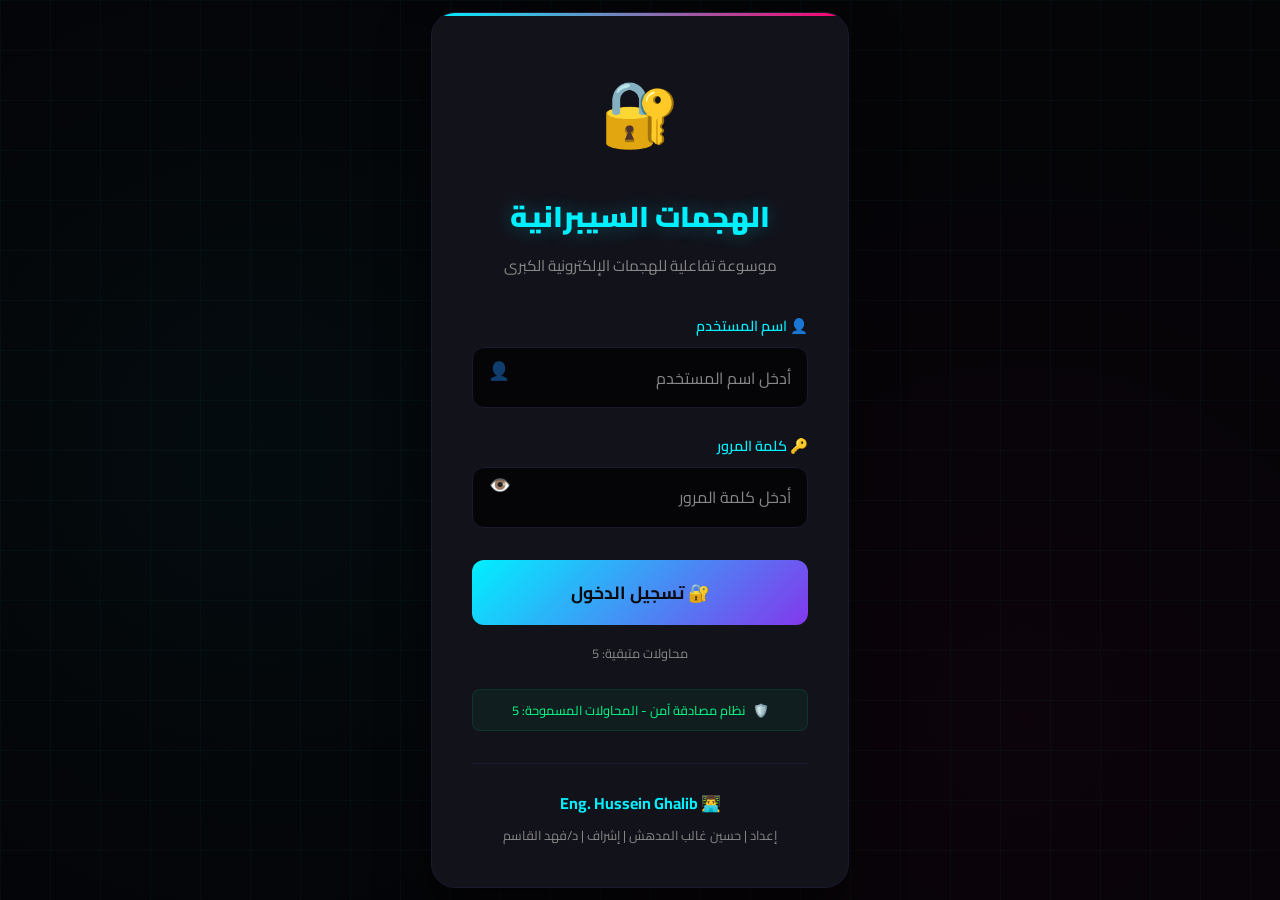
<file: index.html>
<!DOCTYPE html>
<html lang="ar" dir="rtl">
<head>
    <meta charset="UTF-8">
    <meta name="viewport" content="width=device-width, initial-scale=1.0">
    <title>الهجمات السيبرانية - Eng. Hussein Ghalib</title>
    <link href="https://fonts.googleapis.com/css2?family=Cairo:wght@300;400;600;700;900&family=JetBrains+Mono:wght@400;700&display=swap" rel="stylesheet">
    <link rel="stylesheet" href="css/styles.css">
</head>
<body>
    <canvas id="matrixCanvas"></canvas>

    <div id="terminalOverlay">
        <div class="terminal-header">
            <div>
                <div class="terminal-title" id="terminalTitle">🖥️ محاكاة الهجوم السيبراني</div>
                <div class="sim-progress-container">
                    <div class="sim-progress-fill" id="simProgress"></div>
                </div>
            </div>
            <button class="terminal-close" onclick="closeSimulation()">إيقاف المحاكاة ✕</button>
        </div>
        <div class="terminal-body" id="terminalBody"></div>
    </div>

    <button class="presentation-exit" onclick="togglePresentation()">✕ خروج من العرض</button>

    <div class="particles" id="particles"></div>
    <div class="bg-animation"></div>
    <div class="grid-overlay"></div>

    <header>
        <h1 class="glitch-text" data-text="الهجمات السيبرانية">الهجمات السيبرانية</h1>
        <p class="subtitle" id="typewriterSubtitle"><span class="cursor"></span></p>

        <div class="author-badge">
            Eng : Hussein Ghalib
        </div>

        <div id="userBadge" class="user-badge"></div>

        <div class="stats-bar">
            <div class="stat-item">
                <span class="stat-number" id="totalAttacks">0</span>
                <div class="stat-label">هجوم مسجل</div>
            </div>
            <div class="stat-item">
                <span class="stat-number" id="totalYears">0</span>
                <div class="stat-label">سنة تغطية</div>
            </div>
            <div class="stat-item">
                <span class="stat-number" id="totalTypes">0</span>
                <div class="stat-label">نوع هجوم</div>
            </div>
        </div>
    </header>

    <div class="charts-section" id="chartsSection">
        <div class="chart-card">
            <div class="chart-title">📊 توزيع الهجمات حسب السنة</div>
            <div id="yearChart" class="css-chart"></div>
        </div>
        <div class="chart-card">
            <div class="chart-title">🎯 توزيع أنواع الهجمات</div>
            <div id="typeChart" class="pie-chart"></div>
        </div>
        <div class="chart-card">
            <div class="chart-title">⚠️ مستويات الخطورة</div>
            <div id="severityChart" class="pie-chart"></div>
        </div>
    </div>

    <div class="search-box">
        <input type="text" class="search-input" id="searchInput" placeholder="🔍 ابحث عن هجوم بالاسم، الوصف، الجهة المتأثرة..." oninput="handleSearch()">
    </div>

    <div class="control-panel" id="controlPanel">
        <!-- Buttons will be injected by JS based on user role -->
    </div>

    <div class="filters" id="filters">
        <button class="filter-btn active" data-filter="all" onclick="filterAttacks('all')">الكل</button>
    </div>

    <div class="timeline-container" id="timeline">
        <div class="timeline-line"></div>
        <div id="timelineContent">
            <div class="empty-state">
                <div class="empty-state-icon">📭</div>
                <h3>لا توجد هجمات مسجلة</h3>
                <p>اضغط على "إضافة هجوم جديد" لبدء إضافة بحوثك</p>
            </div>
        </div>
    </div>

    <div class="modal-overlay" id="formModal" onclick="closeForm(event)">
        <div class="modal-content" onclick="event.stopPropagation()">
            <div class="modal-header">
                <h2 id="formTitle">إضافة هجوم جديد</h2>
                <button class="modal-close" onclick="closeForm()">✕</button>
            </div>
            <div class="modal-body">
                <form id="attackForm" onsubmit="saveAttack(event)">
                    <input type="hidden" id="attackId">

                    <div class="form-row">
                        <div class="form-group">
                            <label>📛 اسم الهجوم *</label>
                            <input type="text" id="attackName" required placeholder="مثال: هجوم Colonial Pipeline">
                        </div>
                        <div class="form-group">
                            <label>📅 السنة *</label>
                            <input type="number" id="attackYear" required min="2000" max="2030" placeholder="2025">
                        </div>
                    </div>

                    <div class="form-row">
                        <div class="form-group">
                            <label>🏷️ نوع الهجوم *</label>
                            <select id="attackType" required>
                                <option value="ransomware">برمجية فدية (Ransomware)</option>
                                <option value="supply">سلسلة توريد (Supply Chain)</option>
                                <option value="vulnerability">ثغرة أمنية (Vulnerability)</option>
                                <option value="social">هندسة اجتماعية (Social Engineering)</option>
                                <option value="crypto">عملات رقمية (Crypto)</option>
                                <option value="ddos">حجب خدمة (DDoS)</option>
                                <option value="other">أخرى</option>
                            </select>
                        </div>
                        <div class="form-group">
                            <label>⚠️ مستوى الخطورة *</label>
                            <select id="attackSeverity" required>
                                <option value="critical">حرج (Critical)</option>
                                <option value="high">عالي (High)</option>
                                <option value="medium">متوسط (Medium)</option>
                                <option value="low">منخفض (Low)</option>
                            </select>
                        </div>
                    </div>

                    <div class="form-row">
                        <div class="form-group">
                            <label>👤 المجموعة المنفذة</label>
                            <input type="text" id="attackGroup" placeholder="مثال: ALPHV / BlackCat">
                        </div>
                        <div class="form-group">
                            <label>🌍 أصل المجموعة</label>
                            <input type="text" id="attackGroupOrigin" placeholder="مثال: روسيا / الصين / مجهول">
                        </div>
                    </div>

                    <div class="form-group">
                        <label>🖼️ صورة الهجوم</label>
                        <div class="image-upload-area" id="uploadArea">
                            <input type="file" id="attackImage" accept="image/*" onchange="handleImageSelect(event)">
                            <img id="imagePreview" class="upload-preview" alt="Preview">
                            <div class="upload-placeholder" id="uploadPlaceholder">
                                <span class="icon">📷</span>
                                <div>اضغط لرفع صورة أو اسحب الصورة هنا</div>
                                <div style="font-size: 0.8rem; margin-top: 0.5rem; opacity: 0.6;">(PNG, JPG, GIF - max 2MB)</div>
                            </div>
                        </div>
                        <input type="hidden" id="attackImageData">
                    </div>

                    <div class="form-group">
                        <label>📝 وصف مختصر *</label>
                        <textarea id="attackDesc" required placeholder="وصف موجز للهجوم وآليته..."></textarea>
                    </div>

                    <div class="form-group">
                        <label>📊 التفاصيل الكاملة</label>
                        <textarea id="attackDetails" rows="5" placeholder="التاريخ، الجهة المنفذة، الآلية، الأثر، الدروس المستفادة..."></textarea>
                    </div>

                    <div class="form-group">
                        <label>🛡️ الإجراءات الوقائية (بند لكل سطر)</label>
                        <textarea id="attackCountermeasures" rows="3" placeholder="تفعيل MFA&#10;تدريب الموظفين&#10;تجزئة الشبكة"></textarea>
                    </div>

                    <div class="form-group">
                        <label>🔗 المصادر (رابط في كل سطر)</label>
                        <textarea id="attackSources" rows="3" placeholder="https://example.com/article1&#10;https://example.com/article2"></textarea>
                    </div>

                    <div class="form-row">
                        <div class="form-group">
                            <label>🏢 الجهة المتأثرة</label>
                            <input type="text" id="attackTarget" placeholder="مثال: Colonial Pipeline - أمريكا">
                        </div>
                        <div class="form-group">
                            <label>💰 الخسائر / التأثير</label>
                            <input type="text" id="attackImpact" placeholder="مثال: 4.4 مليون دولار فدية">
                        </div>
                    </div>

                    <div class="form-actions">
                        <button type="button" class="btn" onclick="closeForm()">إلغاء</button>
                        <button type="submit" class="btn btn-primary">💾 حفظ الهجوم</button>
                    </div>
                </form>
            </div>
        </div>
    </div>

    <div class="modal-overlay" id="detailModal" onclick="closeDetail(event)">
        <div class="modal-content" onclick="event.stopPropagation()">
            <div class="modal-header">
                <h2 id="detailTitle">التفاصيل</h2>
                <button class="modal-close" onclick="closeDetail()">✕</button>
            </div>
            <div class="modal-body" id="detailBody"></div>
        </div>
    </div>

    <div class="toast" id="toast"></div>
    <div class="copy-tooltip" id="copyTooltip">✅ تم نسخ الرابط!</div>
    <div class="scroll-top" id="scrollTop" onclick="window.scrollTo({top: 0, behavior: 'smooth'})">↑</div>

    <footer>
        <div class="footer-glow"></div>
        <div class="footer-author">
            <span>👨‍💻</span>
            <span>Eng : Hussein Ghalib</span>
        </div>
        <div class="footer-copyright">
            إعداد | حسين غالب المدهش   |   إشراف | د/فهد القاسم
        </div>
        <div class="footer-social">
            <a href="#" class="social-icon" title="GitHub" target="_blank" rel="noopener noreferrer">🐙</a>
            <a href="https://instagram.com/x5ecl" class="social-icon" title="Instagram" target="_blank" rel="noopener noreferrer">💼</a>
            <a href="https://t.me/x5ecl" class="social-icon" title="Telegram" target="_blank" rel="noopener noreferrer">🐦</a>
            <a href="https://wa.me/967734556599" class="social-icon" title="WhatsApp" target="_blank" rel="noopener noreferrer">✉️</a>
        </div>
    </footer>

    <script src="js/app.js"></script>
</body>
</html>
</file>
<file: css/styles.css>
/* ============================================
   Cyber Attacks Encyclopedia - Styles
   Author: Eng. Hussein Ghalib
   ============================================ */

:root {
    --primary: #00f0ff;
    --secondary: #ff006e;
    --accent: #8338ec;
    --dark: #0a0a0f;
    --darker: #050508;
    --card: #12121a;
    --text: #e0e0e0;
    --text-dim: #888;
    --border: #1a1a2e;
    --success: #00ff88;
    --warning: #ffaa00;
    --danger: #ff3333;
    --glass: rgba(18, 18, 26, 0.95);
}

* { margin: 0; padding: 0; box-sizing: border-box; }

body {
    font-family: 'Cairo', sans-serif;
    background: var(--darker);
    color: var(--text);
    overflow-x: hidden;
    line-height: 1.6;
}

/* Background Effects */
.bg-animation {
    position: fixed; top: 0; left: 0; width: 100%; height: 100%;
    z-index: -1;
    background: 
        radial-gradient(circle at 20% 50%, rgba(0, 240, 255, 0.03) 0%, transparent 50%),
        radial-gradient(circle at 80% 80%, rgba(255, 0, 110, 0.03) 0%, transparent 50%);
    animation: bgPulse 8s ease-in-out infinite;
}

@keyframes bgPulse {
    0%, 100% { opacity: 1; }
    50% { opacity: 0.7; }
}

.grid-overlay {
    position: fixed; top: 0; left: 0; width: 100%; height: 100%;
    background-image: 
        linear-gradient(rgba(0, 240, 255, 0.03) 1px, transparent 1px),
        linear-gradient(90deg, rgba(0, 240, 255, 0.03) 1px, transparent 1px);
    background-size: 50px 50px;
    z-index: -1; pointer-events: none;
}

.particles {
    position: fixed;
    top: 0; left: 0; width: 100%; height: 100%;
    z-index: -1;
    pointer-events: none;
    overflow: hidden;
}

.particle {
    position: absolute;
    width: 2px;
    height: 2px;
    background: var(--primary);
    border-radius: 50%;
    opacity: 0;
    animation: float 10s infinite;
}

@keyframes float {
    0% { transform: translateY(100vh) scale(0); opacity: 0; }
    10% { opacity: 1; }
    90% { opacity: 1; }
    100% { transform: translateY(-10vh) scale(1.5); opacity: 0; }
}

/* Matrix Canvas */
#matrixCanvas {
    position: fixed;
    top: 0; left: 0;
    width: 100%; height: 100%;
    z-index: 9998;
    pointer-events: none;
    opacity: 0;
    transition: opacity 0.5s;
}
#matrixCanvas.active { opacity: 0.15; pointer-events: auto; }

/* Terminal Overlay */
#terminalOverlay {
    position: fixed;
    top: 0; left: 0;
    width: 100%; height: 100%;
    background: rgba(0,0,0,0.95);
    z-index: 9999;
    display: none;
    flex-direction: column;
    padding: 2rem;
    font-family: 'JetBrains Mono', monospace;
}
#terminalOverlay.active { display: flex; }
.terminal-header {
    display: flex;
    justify-content: space-between;
    align-items: center;
    border-bottom: 1px solid var(--primary);
    padding-bottom: 1rem;
    margin-bottom: 1rem;
    color: var(--primary);
    flex-wrap: wrap;
    gap: 1rem;
}
.terminal-title { font-weight: 700; font-size: 1.1rem; }
.terminal-close {
    background: none;
    border: 1px solid var(--danger);
    color: var(--danger);
    padding: 0.5rem 1rem;
    border-radius: 8px;
    cursor: pointer;
    font-family: 'Cairo', sans-serif;
}
.terminal-body {
    flex: 1;
    overflow-y: auto;
    color: var(--success);
    font-size: 0.9rem;
    line-height: 1.8;
}
.terminal-line {
    opacity: 0;
    animation: termFadeIn 0.3s forwards;
    margin-bottom: 0.3rem;
}
@keyframes termFadeIn { to { opacity: 1; } }
.term-prompt { color: var(--primary); }
.term-cmd { color: var(--text); }
.term-success { color: var(--success); }
.term-warning { color: var(--warning); }
.term-danger { color: var(--danger); }
.term-info { color: #66aaff; }

.sim-progress-container {
    width: 100%;
    height: 4px;
    background: var(--border);
    border-radius: 2px;
    margin-top: 0.5rem;
    overflow: hidden;
}
.sim-progress-fill {
    height: 100%;
    background: linear-gradient(90deg, var(--primary), var(--secondary));
    width: 0%;
    transition: width 0.3s;
}

/* Header */
header {
    padding: 2rem 1rem;
    text-align: center;
    position: relative;
    overflow: hidden;
}

.glitch-text {
    font-size: clamp(2rem, 5vw, 3.5rem);
    font-weight: 900;
    color: var(--primary);
    text-shadow: 0 0 20px rgba(0, 240, 255, 0.5);
    animation: glitch 3s infinite;
    position: relative;
}

.glitch-text::before, .glitch-text::after {
    content: attr(data-text);
    position: absolute;
    top: 0; left: 0; width: 100%; height: 100%;
    opacity: 0.8;
}

.glitch-text::before {
    color: var(--secondary);
    animation: glitch-1 2s infinite;
    clip-path: polygon(0 0, 100% 0, 100% 35%, 0 35%);
}

.glitch-text::after {
    color: var(--accent);
    animation: glitch-2 2s infinite;
    clip-path: polygon(0 65%, 100% 65%, 100% 100%, 0 100%);
}

@keyframes glitch {
    0%, 100% { text-shadow: 0 0 20px rgba(0, 240, 255, 0.5); }
    25% { text-shadow: -2px 0 20px rgba(255, 0, 110, 0.5), 2px 0 20px rgba(0, 240, 255, 0.5); }
    50% { text-shadow: 2px 0 20px rgba(131, 56, 236, 0.5); }
    75% { text-shadow: -2px 0 20px rgba(0, 255, 136, 0.5); }
}

@keyframes glitch-1 {
    0%, 100% { transform: translate(0); }
    20% { transform: translate(-3px, 2px); }
    40% { transform: translate(3px, -2px); }
    60% { transform: translate(-2px, 0); }
    80% { transform: translate(2px, 1px); }
}

@keyframes glitch-2 {
    0%, 100% { transform: translate(0); }
    20% { transform: translate(3px, -2px); }
    40% { transform: translate(-3px, 2px); }
    60% { transform: translate(2px, 0); }
    80% { transform: translate(-2px, -1px); }
}

.subtitle { 
    color: var(--text-dim); 
    font-size: 1.1rem; 
    margin-top: 0.5rem; 
    min-height: 1.8em;
}
.subtitle .cursor {
    display: inline-block;
    width: 2px;
    height: 1.1em;
    background: var(--primary);
    animation: blink 1s infinite;
    vertical-align: middle;
    margin-right: 2px;
}
@keyframes blink { 0%, 100% { opacity: 1; } 50% { opacity: 0; } }

.author-badge {
    display: inline-flex;
    align-items: center;
    gap: 0.5rem;
    margin-top: 1rem;
    padding: 0.6rem 1.5rem;
    background: linear-gradient(135deg, rgba(0, 240, 255, 0.1), rgba(131, 56, 236, 0.1));
    border: 1px solid rgba(0, 240, 255, 0.3);
    border-radius: 50px;
    color: var(--primary);
    font-weight: 700;
    font-size: 1rem;
    animation: pulse-border 2s infinite;
}

@keyframes pulse-border {
    0%, 100% { box-shadow: 0 0 10px rgba(0, 240, 255, 0.2); }
    50% { box-shadow: 0 0 25px rgba(0, 240, 255, 0.4); }
}

.author-badge::before {
    content: "👨‍💻";
    font-size: 1.2rem;
}

/* User Badge */
.user-badge {
    display: inline-flex;
    align-items: center;
    gap: 0.5rem;
    margin-top: 0.5rem;
    padding: 0.4rem 1.2rem;
    background: rgba(0, 255, 136, 0.1);
    border: 1px solid rgba(0, 255, 136, 0.3);
    border-radius: 50px;
    color: var(--success);
    font-weight: 600;
    font-size: 0.9rem;
}

.user-badge.admin {
    background: rgba(255, 0, 110, 0.1);
    border-color: rgba(255, 0, 110, 0.3);
    color: var(--secondary);
}

.logout-btn {
    background: none;
    border: 1px solid var(--danger);
    color: var(--danger);
    padding: 0.3rem 0.8rem;
    border-radius: 8px;
    cursor: pointer;
    font-family: 'Cairo', sans-serif;
    font-size: 0.8rem;
    margin-right: 0.5rem;
    transition: all 0.3s;
}
.logout-btn:hover {
    background: var(--danger);
    color: white;
}

/* Stats Bar */
.stats-bar {
    display: flex;
    justify-content: center;
    gap: 2rem;
    flex-wrap: wrap;
    margin: 2rem auto;
    padding: 1.5rem;
    background: var(--card);
    border: 1px solid var(--border);
    border-radius: 16px;
    max-width: 800px;
    backdrop-filter: blur(10px);
    position: relative;
    overflow: hidden;
}

.stats-bar::before {
    content: '';
    position: absolute;
    top: 0; left: 0; right: 0; height: 2px;
    background: linear-gradient(90deg, var(--primary), var(--secondary), var(--accent), var(--primary));
    background-size: 300% 100%;
    animation: gradientMove 3s linear infinite;
}

@keyframes gradientMove {
    0% { background-position: 0% 50%; }
    100% { background-position: 300% 50%; }
}

.stat-item { text-align: center; position: relative; }
.stat-number { font-family: 'JetBrains Mono', monospace; font-size: 2.2rem; font-weight: 700; color: var(--primary); }
.stat-label { color: var(--text-dim); font-size: 0.85rem; }

/* Charts Section */
.charts-section {
    max-width: 1200px;
    margin: 2rem auto;
    padding: 0 1rem;
    display: grid;
    grid-template-columns: repeat(auto-fit, minmax(300px, 1fr));
    gap: 1.5rem;
}
.chart-card {
    background: var(--card);
    border: 1px solid var(--border);
    border-radius: 16px;
    padding: 1.5rem;
    position: relative;
    overflow: hidden;
}
.chart-card::before {
    content: '';
    position: absolute;
    top: 0; left: 0; right: 0; height: 2px;
    background: linear-gradient(90deg, var(--primary), var(--secondary));
    background-size: 200% 100%;
    animation: gradientMove 3s linear infinite;
}
.chart-title {
    color: var(--primary);
    font-weight: 700;
    margin-bottom: 1rem;
    text-align: center;
    font-size: 1rem;
}
.css-chart {
    display: flex;
    align-items: flex-end;
    gap: 8px;
    height: 200px;
    padding: 10px 0 30px 0;
}
.css-chart-bar {
    flex: 1;
    background: linear-gradient(to top, var(--primary), var(--accent));
    border-radius: 4px 4px 0 0;
    min-height: 20px;
    position: relative;
    transition: all 0.5s ease;
    animation: growBar 1s ease forwards;
}
@keyframes growBar {
    from { height: 0; }
}
.css-chart-bar:hover {
    opacity: 0.8;
    transform: scaleY(1.05);
}
.css-chart-label {
    position: absolute;
    bottom: -25px;
    left: 50%;
    transform: translateX(-50%);
    font-size: 0.75rem;
    color: var(--text-dim);
    white-space: nowrap;
}
.css-chart-value {
    position: absolute;
    top: -20px;
    left: 50%;
    transform: translateX(-50%);
    font-size: 0.75rem;
    color: var(--primary);
    font-weight: 700;
}
.pie-chart {
    display: flex;
    flex-wrap: wrap;
    gap: 10px;
    justify-content: center;
    padding: 1rem 0;
}
.pie-item {
    display: flex;
    align-items: center;
    gap: 8px;
    padding: 8px 12px;
    background: var(--darker);
    border-radius: 8px;
    border: 1px solid var(--border);
}
.pie-color {
    width: 16px;
    height: 16px;
    border-radius: 4px;
}
.pie-label {
    font-size: 0.85rem;
    color: var(--text);
}
.pie-value {
    font-size: 0.8rem;
    color: var(--text-dim);
}

/* Control Panel */
.control-panel {
    max-width: 1200px;
    margin: 0 auto 1rem;
    padding: 0 1rem;
    display: flex;
    gap: 1rem;
    flex-wrap: wrap;
    justify-content: center;
}

/* Search Box */
.search-box {
    max-width: 1200px;
    margin: 0 auto 1rem;
    padding: 0 1rem;
}
.search-input {
    width: 100%;
    padding: 0.9rem 1.2rem;
    background: var(--card);
    border: 1px solid var(--border);
    border-radius: 12px;
    color: var(--text);
    font-family: 'Cairo', sans-serif;
    font-size: 1rem;
    transition: all 0.3s;
    background-image: url("data:image/svg+xml,%3Csvg xmlns='http://www.w3.org/2000/svg' width='20' height='20' viewBox='0 0 24 24' fill='none' stroke='%23888' stroke-width='2' stroke-linecap='round' stroke-linejoin='round'%3E%3Ccircle cx='11' cy='11' r='8'%3E%3C/circle%3E%3Cline x1='21' y1='21' x2='16.65' y2='16.65'%3E%3C/line%3E%3C/svg%3E");
    background-repeat: no-repeat;
    background-position: left 1rem center;
    padding-left: 3rem;
}
.search-input:focus {
    outline: none;
    border-color: var(--primary);
    box-shadow: 0 0 20px rgba(0, 240, 255, 0.15);
}
.search-input::placeholder { color: var(--text-dim); }

/* Buttons */
.btn {
    padding: 0.8rem 1.5rem;
    border: 1px solid var(--border);
    background: var(--card);
    color: var(--text);
    border-radius: 12px;
    cursor: pointer;
    transition: all 0.3s;
    font-family: 'Cairo', sans-serif;
    font-size: 0.95rem;
    display: inline-flex;
    align-items: center;
    gap: 0.5rem;
    position: relative;
    overflow: hidden;
}

.btn::before {
    content: '';
    position: absolute;
    top: 0; left: -100%; width: 100%; height: 100%;
    background: linear-gradient(90deg, transparent, rgba(255,255,255,0.1), transparent);
    transition: left 0.5s;
}

.btn:hover::before { left: 100%; }
.btn:hover {
    transform: translateY(-3px);
    box-shadow: 0 8px 25px rgba(0, 240, 255, 0.2);
}

.btn-primary { background: var(--primary); color: var(--dark); border-color: var(--primary); font-weight: 700; }
.btn-success { background: rgba(0, 255, 136, 0.15); color: var(--success); border-color: var(--success); }
.btn-warning { background: rgba(255, 170, 0, 0.15); color: var(--warning); border-color: var(--warning); }
.btn-danger { background: rgba(255, 51, 51, 0.15); color: var(--danger); border-color: var(--danger); }
.btn-info { background: rgba(0, 240, 255, 0.15); color: var(--primary); border-color: var(--primary); }
.btn-accent { background: rgba(131, 56, 236, 0.15); color: var(--accent); border-color: var(--accent); }
.btn-secondary { background: rgba(255, 0, 110, 0.15); color: var(--secondary); border-color: var(--secondary); }

.btn-primary:hover { box-shadow: 0 8px 25px rgba(0, 240, 255, 0.4); }
.btn-success:hover { box-shadow: 0 8px 25px rgba(0, 255, 136, 0.4); }
.btn-warning:hover { box-shadow: 0 8px 25px rgba(255, 170, 0, 0.4); }
.btn-danger:hover { box-shadow: 0 8px 25px rgba(255, 51, 51, 0.4); }
.btn-info:hover { box-shadow: 0 8px 25px rgba(0, 240, 255, 0.4); }
.btn-accent:hover { box-shadow: 0 8px 25px rgba(131, 56, 236, 0.4); }
.btn-secondary:hover { box-shadow: 0 8px 25px rgba(255, 0, 110, 0.4); }

.btn:disabled, .btn.disabled {
    opacity: 0.4;
    cursor: not-allowed;
    transform: none !important;
    box-shadow: none !important;
}
.btn:disabled::before, .btn.disabled::before { display: none; }

/* Modal */
.modal-overlay {
    display: none;
    position: fixed;
    top: 0; left: 0; width: 100%; height: 100%;
    background: rgba(0, 0, 0, 0.85);
    z-index: 1000;
    justify-content: center;
    align-items: center;
    padding: 1rem;
    backdrop-filter: blur(10px);
}

.modal-overlay.active { display: flex; }

.modal-content {
    background: var(--glass);
    border: 1px solid var(--border);
    border-radius: 20px;
    max-width: 850px;
    width: 100%;
    max-height: 90vh;
    overflow-y: auto;
    position: relative;
    animation: modalIn 0.4s cubic-bezier(0.175, 0.885, 0.32, 1.275);
    backdrop-filter: blur(20px);
    box-shadow: 0 25px 50px rgba(0, 0, 0, 0.5);
}

@keyframes modalIn {
    from { opacity: 0; transform: scale(0.8) translateY(50px); }
    to { opacity: 1; transform: scale(1) translateY(0); }
}

.modal-header {
    padding: 1.5rem 2rem;
    border-bottom: 1px solid var(--border);
    display: flex;
    justify-content: space-between;
    align-items: center;
    background: linear-gradient(135deg, rgba(0, 240, 255, 0.05), transparent);
    flex-wrap: wrap;
    gap: 0.5rem;
}

.modal-header h2 { color: var(--primary); font-size: 1.5rem; }

.modal-close {
    background: none;
    border: none;
    color: var(--text-dim);
    font-size: 1.5rem;
    cursor: pointer;
    width: 40px;
    height: 40px;
    border-radius: 50%;
    display: flex;
    align-items: center;
    justify-content: center;
    transition: all 0.3s;
}

.modal-close:hover { background: rgba(255, 255, 255, 0.1); color: var(--danger); transform: rotate(90deg); }

.modal-body { padding: 2rem; }

/* Form */
.form-group { margin-bottom: 1.5rem; }
.form-group label {
    display: block;
    margin-bottom: 0.5rem;
    color: var(--primary);
    font-weight: 600;
    font-size: 0.95rem;
}

.form-group input,
.form-group textarea,
.form-group select {
    width: 100%;
    padding: 0.9rem 1rem;
    background: var(--darker);
    border: 1px solid var(--border);
    border-radius: 10px;
    color: var(--text);
    font-family: 'Cairo', sans-serif;
    font-size: 0.95rem;
    transition: all 0.3s;
}

.form-group input:focus,
.form-group textarea:focus,
.form-group select:focus {
    outline: none;
    border-color: var(--primary);
    box-shadow: 0 0 15px rgba(0, 240, 255, 0.2);
}

.form-group textarea { resize: vertical; min-height: 100px; }
.form-row { display: grid; grid-template-columns: 1fr 1fr; gap: 1rem; }

/* Image Upload */
.image-upload-area {
    border: 2px dashed var(--border);
    border-radius: 12px;
    padding: 2rem;
    text-align: center;
    cursor: pointer;
    transition: all 0.3s;
    background: var(--darker);
    position: relative;
    overflow: hidden;
}

.image-upload-area:hover {
    border-color: var(--primary);
    background: rgba(0, 240, 255, 0.05);
}

.image-upload-area.has-image {
    border-color: var(--success);
    padding: 0;
}

.image-upload-area input[type="file"] {
    position: absolute;
    top: 0; left: 0; width: 100%; height: 100%;
    opacity: 0;
    cursor: pointer;
    z-index: 2;
}

.upload-preview {
    max-width: 100%;
    max-height: 200px;
    border-radius: 8px;
    display: none;
}

.upload-preview.active { display: block; margin: 0 auto; }

.upload-placeholder {
    color: var(--text-dim);
    font-size: 0.9rem;
    pointer-events: none;
}

.upload-placeholder .icon { font-size: 2.5rem; margin-bottom: 0.5rem; display: block; }

.form-actions {
    display: flex;
    gap: 1rem;
    justify-content: flex-end;
    margin-top: 2rem;
    padding-top: 1rem;
    border-top: 1px solid var(--border);
}

/* Filters */
.filters {
    display: flex;
    justify-content: center;
    gap: 0.5rem;
    flex-wrap: wrap;
    padding: 1rem;
    max-width: 1200px;
    margin: 0 auto;
}

.filter-btn {
    padding: 0.5rem 1.2rem;
    border: 1px solid var(--border);
    background: var(--card);
    color: var(--text);
    border-radius: 50px;
    cursor: pointer;
    transition: all 0.3s;
    font-family: 'Cairo', sans-serif;
    font-size: 0.85rem;
    position: relative;
    overflow: hidden;
}

.filter-btn:hover, .filter-btn.active {
    background: var(--primary);
    color: var(--dark);
    border-color: var(--primary);
    box-shadow: 0 0 20px rgba(0, 240, 255, 0.3);
    transform: translateY(-2px);
}

/* Timeline */
.timeline-container {
    max-width: 1200px;
    margin: 0 auto;
    padding: 2rem 1rem;
    position: relative;
}

.timeline-line {
    position: absolute;
    right: 50%;
    top: 0;
    bottom: 0;
    width: 3px;
    background: linear-gradient(to bottom, var(--primary), var(--secondary), var(--accent), var(--primary));
    background-size: 100% 300%;
    animation: lineGradient 5s linear infinite;
    transform: translateX(50%);
    border-radius: 3px;
}

@keyframes lineGradient {
    0% { background-position: 0% 0%; }
    100% { background-position: 0% 300%; }
}

.timeline-item {
    display: flex;
    margin-bottom: 3rem;
    position: relative;
    opacity: 0;
    transform: translateY(50px);
    transition: all 0.6s ease;
}

.timeline-item.visible {
    opacity: 1;
    transform: translateY(0);
}

.timeline-item:nth-child(odd) { flex-direction: row-reverse; }

.timeline-content {
    width: 45%;
    padding: 0;
    background: var(--card);
    border: 1px solid var(--border);
    border-radius: 16px;
    position: relative;
    transition: all 0.4s cubic-bezier(0.175, 0.885, 0.32, 1.275);
    overflow: hidden;
}

.timeline-content:hover {
    transform: translateY(-8px) scale(1.02);
    box-shadow: 0 20px 50px rgba(0, 240, 255, 0.15);
    border-color: var(--primary);
}

.timeline-item:nth-child(odd) .timeline-content { margin-left: auto; margin-right: 5%; }
.timeline-item:nth-child(even) .timeline-content { margin-right: auto; margin-left: 5%; }

.attack-image {
    width: 100%;
    height: 180px;
    object-fit: cover;
    border-bottom: 1px solid var(--border);
    display: block;
}

.attack-image-placeholder {
    width: 100%;
    height: 180px;
    background: linear-gradient(135deg, var(--darker), var(--card));
    display: flex;
    align-items: center;
    justify-content: center;
    font-size: 3rem;
    border-bottom: 1px solid var(--border);
}

.timeline-body { padding: 1.5rem; }

.timeline-dot {
    position: absolute;
    right: 50%;
    top: 2rem;
    width: 24px;
    height: 24px;
    background: var(--primary);
    border: 4px solid var(--darker);
    border-radius: 50%;
    transform: translateX(50%);
    z-index: 10;
    box-shadow: 0 0 20px rgba(0, 240, 255, 0.6);
    animation: pulse 2s infinite;
    transition: all 0.3s;
}

.timeline-item:hover .timeline-dot {
    transform: translateX(50%) scale(1.3);
    background: var(--secondary);
}

@keyframes pulse {
    0%, 100% { box-shadow: 0 0 20px rgba(0, 240, 255, 0.6); }
    50% { box-shadow: 0 0 40px rgba(0, 240, 255, 0.9), 0 0 60px rgba(0, 240, 255, 0.3); }
}

.year-badge {
    display: inline-block;
    padding: 0.3rem 1rem;
    background: rgba(0, 240, 255, 0.1);
    color: var(--primary);
    border-radius: 50px;
    font-family: 'JetBrains Mono', monospace;
    font-size: 0.8rem;
    margin-bottom: 0.5rem;
    border: 1px solid rgba(0, 240, 255, 0.3);
}

.attack-title { font-size: 1.3rem; font-weight: 700; margin-bottom: 0.5rem; color: #fff; }

.attack-type {
    display: inline-flex;
    align-items: center;
    gap: 0.5rem;
    padding: 0.3rem 0.8rem;
    border-radius: 50px;
    font-size: 0.8rem;
    margin-bottom: 0.8rem;
}

.type-ransomware { background: rgba(255, 0, 110, 0.2); color: var(--secondary); }
.type-supply { background: rgba(131, 56, 236, 0.2); color: var(--accent); }
.type-vulnerability { background: rgba(255, 170, 0, 0.2); color: var(--warning); }
.type-social { background: rgba(0, 255, 136, 0.2); color: var(--success); }
.type-crypto { background: rgba(0, 240, 255, 0.2); color: var(--primary); }
.type-ddos { background: rgba(255, 100, 100, 0.2); color: #ff6464; }
.type-other { background: rgba(150, 150, 150, 0.2); color: #aaa; }

.attack-desc { color: var(--text-dim); font-size: 0.9rem; margin-bottom: 1rem; }

.attack-meta {
    display: flex;
    flex-wrap: wrap;
    gap: 0.5rem;
    margin-bottom: 1rem;
}

.meta-tag {
    padding: 0.2rem 0.7rem;
    background: var(--darker);
    border-radius: 6px;
    font-size: 0.8rem;
    color: var(--text-dim);
    border: 1px solid var(--border);
}

.attack-actions {
    display: flex;
    gap: 0.5rem;
    padding: 1rem 1.5rem;
    border-top: 1px solid var(--border);
    background: rgba(0, 0, 0, 0.2);
}

.btn-small {
    padding: 0.5rem 1rem;
    border: 1px solid var(--border);
    background: transparent;
    color: var(--text-dim);
    border-radius: 8px;
    cursor: pointer;
    font-size: 0.8rem;
    font-family: 'Cairo', sans-serif;
    transition: all 0.3s;
    display: inline-flex;
    align-items: center;
    gap: 0.3rem;
}

.btn-small:hover { background: rgba(255, 255, 255, 0.05); color: var(--text); }
.btn-edit:hover { border-color: var(--primary); color: var(--primary); box-shadow: 0 0 10px rgba(0, 240, 255, 0.2); }
.btn-delete:hover { border-color: var(--danger); color: var(--danger); box-shadow: 0 0 10px rgba(255, 51, 51, 0.2); }
.btn-view:hover { border-color: var(--success); color: var(--success); box-shadow: 0 0 10px rgba(0, 255, 136, 0.2); }
.btn-simulate { border-color: var(--accent); color: var(--accent); }
.btn-simulate:hover { background: rgba(131, 56, 236, 0.1); color: var(--accent); box-shadow: 0 0 10px rgba(131, 56, 236, 0.2); }

.severity-bar {
    height: 4px;
    background: var(--border);
    border-radius: 2px;
    overflow: hidden;
}

.severity-fill {
    height: 100%;
    border-radius: 2px;
    transition: width 1s cubic-bezier(0.22, 1, 0.36, 1);
}

.severity-critical { background: linear-gradient(90deg, var(--danger), #ff6666); }
.severity-high { background: linear-gradient(90deg, var(--warning), #ffcc00); }
.severity-medium { background: linear-gradient(90deg, var(--primary), #66ffff); }
.severity-low { background: linear-gradient(90deg, var(--success), #66ffaa); }

/* Detail Modal */
.detail-header-image {
    width: 100%;
    height: 250px;
    object-fit: cover;
    border-radius: 12px 12px 0 0;
    margin-bottom: 1.5rem;
}

.detail-section { margin-bottom: 1.5rem; }
.detail-label { color: var(--primary); font-weight: 700; margin-bottom: 0.5rem; display: block; font-size: 1rem; }
.detail-text { color: var(--text-dim); line-height: 1.8; }
.detail-list { list-style: none; padding: 0; }
.detail-list li {
    padding: 0.5rem 0;
    color: var(--text-dim);
    position: relative;
    padding-right: 1.5rem;
}
.detail-list li::before {
    content: "▸";
    position: absolute;
    right: 0;
    color: var(--primary);
}

.sources-box {
    background: var(--darker);
    border: 1px solid var(--border);
    border-radius: 10px;
    padding: 1rem;
    margin-top: 1rem;
}

.sources-box a {
    color: var(--primary);
    text-decoration: none;
    display: block;
    padding: 0.4rem 0;
    word-break: break-all;
    transition: all 0.3s;
}

.sources-box a:hover {
    color: var(--secondary);
    padding-right: 0.5rem;
}

/* Attack Path */
.attack-path-container {
    background: var(--darker);
    border: 1px solid var(--border);
    border-radius: 12px;
    padding: 1.5rem;
    margin: 1.5rem 0;
}

.attack-path-title {
    color: var(--accent);
    font-weight: 700;
    margin-bottom: 1rem;
    display: flex;
    align-items: center;
    gap: 0.5rem;
}

.attack-path {
    display: flex;
    flex-wrap: wrap;
    gap: 0.8rem;
    position: relative;
}

.path-step {
    flex: 1;
    min-width: 140px;
    background: var(--card);
    border: 1px solid var(--border);
    border-radius: 10px;
    padding: 1rem;
    position: relative;
    text-align: center;
    transition: all 0.3s;
}

.path-step:hover {
    border-color: var(--primary);
    transform: translateY(-3px);
    box-shadow: 0 5px 15px rgba(0, 240, 255, 0.1);
}

.path-step::before {
    content: attr(data-step);
    position: absolute;
    top: -10px;
    right: 10px;
    background: var(--primary);
    color: var(--dark);
    width: 24px;
    height: 24px;
    border-radius: 50%;
    display: flex;
    align-items: center;
    justify-content: center;
    font-size: 0.75rem;
    font-weight: 700;
}

.path-step::after {
    content: '←';
    position: absolute;
    top: 50%;
    left: -14px;
    transform: translateY(-50%);
    color: var(--primary);
    font-size: 1.2rem;
    opacity: 0.6;
}

.path-step:first-child::after { display: none; }

.path-step-icon {
    font-size: 1.5rem;
    margin-bottom: 0.5rem;
    display: block;
}

.path-step-label {
    font-size: 0.85rem;
    font-weight: 700;
    color: var(--text);
    margin-bottom: 0.3rem;
}

.path-step-desc {
    font-size: 0.75rem;
    color: var(--text-dim);
    line-height: 1.4;
}

/* Countermeasures */
.countermeasures-container {
    background: rgba(0, 255, 136, 0.05);
    border: 1px solid rgba(0, 255, 136, 0.2);
    border-radius: 12px;
    padding: 1.5rem;
    margin: 1.5rem 0;
}

.countermeasures-title {
    color: var(--success);
    font-weight: 700;
    margin-bottom: 1rem;
    display: flex;
    align-items: center;
    gap: 0.5rem;
}

.countermeasure-item {
    display: flex;
    align-items: flex-start;
    gap: 0.8rem;
    padding: 0.7rem 0;
    border-bottom: 1px solid rgba(0, 255, 136, 0.1);
}

.countermeasure-item:last-child { border-bottom: none; }

.countermeasure-check {
    color: var(--success);
    font-size: 1.2rem;
    flex-shrink: 0;
    margin-top: 2px;
}

.countermeasure-text {
    color: var(--text-dim);
    font-size: 0.9rem;
    line-height: 1.6;
}

/* APT Profile */
.apt-profile {
    background: linear-gradient(135deg, rgba(255, 0, 110, 0.1), rgba(131, 56, 236, 0.1));
    border: 1px solid rgba(255, 0, 110, 0.3);
    border-radius: 12px;
    padding: 1.5rem;
    margin: 1.5rem 0;
    display: flex;
    gap: 1.5rem;
    align-items: flex-start;
    flex-wrap: wrap;
}

.apt-avatar {
    width: 60px;
    height: 60px;
    border-radius: 50%;
    background: linear-gradient(135deg, var(--secondary), var(--accent));
    display: flex;
    align-items: center;
    justify-content: center;
    font-size: 1.8rem;
    flex-shrink: 0;
}

.apt-info { flex: 1; min-width: 200px; }

.apt-name {
    color: var(--secondary);
    font-weight: 700;
    font-size: 1.1rem;
    margin-bottom: 0.3rem;
}

.apt-meta {
    display: flex;
    flex-wrap: wrap;
    gap: 0.5rem;
    margin-bottom: 0.5rem;
}

.apt-tag {
    padding: 0.2rem 0.7rem;
    background: rgba(255, 0, 110, 0.15);
    border-radius: 50px;
    font-size: 0.75rem;
    color: var(--secondary);
    border: 1px solid rgba(255, 0, 110, 0.2);
}

.apt-desc {
    color: var(--text-dim);
    font-size: 0.85rem;
    line-height: 1.6;
}

/* Presentation Mode */
.presentation-mode header,
.presentation-mode .control-panel,
.presentation-mode .filters,
.presentation-mode .search-box,
.presentation-mode .charts-section,
.presentation-mode .attack-actions,
.presentation-mode .scroll-top,
.presentation-mode .btn,
.presentation-mode .modal-overlay,
.presentation-mode .bg-animation,
.presentation-mode .grid-overlay,
.presentation-mode .particles,
.presentation-mode .footer-social,
.presentation-mode #matrixCanvas,
.presentation-mode #terminalOverlay,
.presentation-mode .user-badge,
.presentation-mode .logout-btn {
    display: none !important;
}

.presentation-mode body {
    background: white;
    color: black;
}

.presentation-mode .timeline-content {
    border: 1px solid #ccc;
    box-shadow: none;
    page-break-inside: avoid;
    width: 100% !important;
    margin: 0 0 2rem 0 !important;
}

.presentation-mode .timeline-line,
.presentation-mode .timeline-dot { display: none; }

.presentation-mode .timeline-item {
    flex-direction: column !important;
    opacity: 1;
    transform: none;
    margin-bottom: 2rem;
}

.presentation-mode .severity-bar { display: none; }

.presentation-mode footer {
    border-top: 2px solid #333;
    margin-top: 2rem;
    display: block !important;
}

.presentation-mode .glitch-text {
    color: #000;
    text-shadow: none;
    animation: none;
}

.presentation-mode .glitch-text::before,
.presentation-mode .glitch-text::after { display: none; }

.presentation-mode .stats-bar {
    background: #f5f5f5;
    border: 1px solid #ddd;
}

.presentation-mode .stat-number { color: #000; }

.presentation-mode .stat-label { color: #666; }

.presentation-mode .author-badge {
    background: #f0f0f0;
    border: 1px solid #ccc;
    color: #333;
}

.presentation-exit {
    position: fixed;
    top: 1rem;
    right: 1rem;
    z-index: 9999;
    background: var(--danger);
    color: white;
    border: none;
    padding: 0.5rem 1rem;
    border-radius: 8px;
    cursor: pointer;
    font-family: 'Cairo', sans-serif;
    display: none;
}

.presentation-mode .presentation-exit { display: block; }

/* Empty State */
.empty-state {
    text-align: center;
    padding: 4rem 2rem;
    color: var(--text-dim);
}

.empty-state-icon { font-size: 4rem; margin-bottom: 1rem; opacity: 0.5; animation: bounce 2s infinite; }

@keyframes bounce {
    0%, 100% { transform: translateY(0); }
    50% { transform: translateY(-10px); }
}

/* Footer */
footer {
    text-align: center;
    padding: 3rem 1rem;
    color: var(--text-dim);
    border-top: 1px solid var(--border);
    margin-top: 4rem;
    position: relative;
    overflow: hidden;
}

.footer-glow {
    position: absolute;
    top: -1px;
    left: 0;
    right: 0;
    height: 1px;
    background: linear-gradient(90deg, transparent, var(--primary), var(--secondary), var(--accent), transparent);
    background-size: 200% 100%;
    animation: gradientMove 3s linear infinite;
}

.footer-author {
    font-size: 1.3rem;
    font-weight: 700;
    color: var(--primary);
    margin-bottom: 0.5rem;
    display: flex;
    align-items: center;
    justify-content: center;
    gap: 0.5rem;
}

.footer-copyright {
    font-size: 0.9rem;
    opacity: 0.7;
}

.footer-social {
    margin-top: 1rem;
    display: flex;
    justify-content: center;
    gap: 1rem;
}

.social-icon {
    width: 40px;
    height: 40px;
    border-radius: 50%;
    border: 1px solid var(--border);
    display: flex;
    align-items: center;
    justify-content: center;
    color: var(--text-dim);
    text-decoration: none;
    transition: all 0.3s;
    font-size: 1.2rem;
}

.social-icon:hover {
    background: var(--primary);
    color: var(--dark);
    border-color: var(--primary);
    transform: translateY(-3px);
    box-shadow: 0 5px 15px rgba(0, 240, 255, 0.3);
}

/* Toast */
.toast {
    position: fixed;
    bottom: 2rem;
    left: 50%;
    transform: translateX(-50%) translateY(100px);
    background: var(--card);
    border: 1px solid var(--primary);
    color: var(--primary);
    padding: 1rem 2rem;
    border-radius: 12px;
    z-index: 2000;
    opacity: 0;
    transition: all 0.3s;
    font-weight: 600;
    box-shadow: 0 5px 30px rgba(0, 240, 255, 0.2);
    display: flex;
    align-items: center;
    gap: 0.5rem;
}

.toast.show {
    opacity: 1;
    transform: translateX(-50%) translateY(0);
}

.toast-success { border-color: var(--success); color: var(--success); }
.toast-error { border-color: var(--danger); color: var(--danger); }

/* Scroll Top */
.scroll-top {
    position: fixed;
    bottom: 2rem;
    right: 2rem;
    width: 50px;
    height: 50px;
    background: var(--card);
    border: 1px solid var(--primary);
    color: var(--primary);
    border-radius: 50%;
    display: flex;
    align-items: center;
    justify-content: center;
    cursor: pointer;
    opacity: 0;
    transition: all 0.3s;
    z-index: 100;
    font-size: 1.2rem;
}

.scroll-top.visible { opacity: 1; }
.scroll-top:hover {
    background: var(--primary);
    color: var(--dark);
    transform: translateY(-5px);
    box-shadow: 0 5px 20px rgba(0, 240, 255, 0.4);
}

/* Share Button */
.share-btn {
    background: rgba(0, 240, 255, 0.1);
    border: 1px solid var(--primary);
    color: var(--primary);
    padding: 0.5rem 1rem;
    border-radius: 8px;
    cursor: pointer;
    font-family: 'Cairo', sans-serif;
    font-size: 0.85rem;
    transition: all 0.3s;
    display: inline-flex;
    align-items: center;
    gap: 0.3rem;
}

.share-btn:hover {
    background: var(--primary);
    color: var(--dark);
}

.copy-tooltip {
    position: fixed;
    background: var(--success);
    color: var(--dark);
    padding: 0.5rem 1rem;
    border-radius: 8px;
    font-size: 0.85rem;
    font-weight: 700;
    z-index: 3000;
    opacity: 0;
    transition: opacity 0.3s;
    pointer-events: none;
}

.copy-tooltip.show { opacity: 1; }

/* Scrollbar */
::-webkit-scrollbar { width: 8px; }
::-webkit-scrollbar-track { background: var(--darker); }
::-webkit-scrollbar-thumb { background: var(--border); border-radius: 4px; }
::-webkit-scrollbar-thumb:hover { background: var(--primary); }

/* Print Styles */
@media print {
    .control-panel, .filters, .search-box, .charts-section, 
    .attack-actions, .scroll-top, .btn, .modal-overlay,
    .bg-animation, .grid-overlay, .particles, .footer-social,
    #matrixCanvas, #terminalOverlay, .presentation-exit,
    .user-badge, .logout-btn {
        display: none !important;
    }
    body { background: white; color: black; }
    .timeline-content { 
        border: 1px solid #ccc; 
        box-shadow: none; 
        page-break-inside: avoid;
        width: 100% !important;
        margin: 0 0 1rem 0 !important;
    }
    .timeline-line, .timeline-dot { display: none; }
    .timeline-item { flex-direction: column !important; opacity: 1; transform: none; }
    .severity-bar { display: none; }
    header { padding: 1rem; }
    footer { border-top: 2px solid #333; margin-top: 2rem; }
    .glitch-text { color: #000; text-shadow: none; animation: none; }
    .glitch-text::before, .glitch-text::after { display: none; }
}

/* Responsive */
@media (max-width: 768px) {
    .timeline-line { right: 20px; }
    .timeline-item, .timeline-item:nth-child(odd) { flex-direction: column; }
    .timeline-content, .timeline-item:nth-child(odd) .timeline-content, .timeline-item:nth-child(even) .timeline-content {
        width: calc(100% - 50px);
        margin-right: 50px;
        margin-left: 0;
    }
    .timeline-dot { right: 20px; transform: translateX(50%); }
    .form-row { grid-template-columns: 1fr; }
    .stats-bar { gap: 1rem; padding: 1rem; }
    .stat-number { font-size: 1.6rem; }
    .author-badge { font-size: 0.9rem; padding: 0.5rem 1rem; }
    .charts-section { grid-template-columns: 1fr; }
    .timeline-body { padding: 1rem; }
    .attack-actions { padding: 0.8rem 1rem; }
    .control-panel { gap: 0.5rem; }
    .btn { padding: 0.6rem 1rem; font-size: 0.85rem; }
    .modal-body { padding: 1.2rem; }
    .modal-header { padding: 1.2rem 1.5rem; }
    .glitch-text { font-size: 1.8rem; }
    .apt-profile { flex-direction: column; text-align: center; }
    .apt-avatar { margin: 0 auto; }
    .path-step { min-width: 100%; }
    .path-step::after { display: none; }
}

@media (max-width: 480px) {
    .timeline-content { width: calc(100% - 40px) !important; margin-right: 40px !important; }
    .timeline-dot { right: 15px; width: 18px; height: 18px; }
    .timeline-line { right: 15px; }
    .stat-number { font-size: 1.3rem; }
    .stat-label { font-size: 0.75rem; }
}
</file>
<file: css/login.css>
/* ============================================
   Cyber Attacks - Login Page Styles
   Author: Eng. Hussein Ghalib
   ============================================ */

:root {
    --primary: #00f0ff;
    --secondary: #ff006e;
    --accent: #8338ec;
    --dark: #0a0a0f;
    --darker: #050508;
    --card: #12121a;
    --text: #e0e0e0;
    --text-dim: #888;
    --border: #1a1a2e;
    --success: #00ff88;
    --warning: #ffaa00;
    --danger: #ff3333;
}

* { margin: 0; padding: 0; box-sizing: border-box; }

body {
    font-family: 'Cairo', sans-serif;
    background: var(--darker);
    color: var(--text);
    min-height: 100vh;
    display: flex;
    align-items: center;
    justify-content: center;
    overflow: hidden;
    position: relative;
}

/* Background Effects */
.bg-animation {
    position: fixed; top: 0; left: 0; width: 100%; height: 100%;
    z-index: -1;
    background: 
        radial-gradient(circle at 20% 50%, rgba(0, 240, 255, 0.03) 0%, transparent 50%),
        radial-gradient(circle at 80% 80%, rgba(255, 0, 110, 0.03) 0%, transparent 50%);
    animation: bgPulse 8s ease-in-out infinite;
}

@keyframes bgPulse {
    0%, 100% { opacity: 1; }
    50% { opacity: 0.7; }
}

.grid-overlay {
    position: fixed; top: 0; left: 0; width: 100%; height: 100%;
    background-image: 
        linear-gradient(rgba(0, 240, 255, 0.03) 1px, transparent 1px),
        linear-gradient(90deg, rgba(0, 240, 255, 0.03) 1px, transparent 1px);
    background-size: 50px 50px;
    z-index: -1; pointer-events: none;
}

.particles {
    position: fixed;
    top: 0; left: 0; width: 100%; height: 100%;
    z-index: -1;
    pointer-events: none;
    overflow: hidden;
}

.particle {
    position: absolute;
    width: 2px;
    height: 2px;
    background: var(--primary);
    border-radius: 50%;
    opacity: 0;
    animation: float 10s infinite;
}

@keyframes float {
    0% { transform: translateY(100vh) scale(0); opacity: 0; }
    10% { opacity: 1; }
    90% { opacity: 1; }
    100% { transform: translateY(-10vh) scale(1.5); opacity: 0; }
}

/* Login Container */
.login-container {
    width: 100%;
    max-width: 450px;
    padding: 0 1rem;
    position: relative;
    z-index: 1;
}

.login-card {
    background: var(--card);
    border: 1px solid var(--border);
    border-radius: 24px;
    padding: 2.5rem;
    position: relative;
    overflow: hidden;
    backdrop-filter: blur(20px);
    box-shadow: 0 25px 50px rgba(0, 0, 0, 0.5);
    animation: cardIn 0.6s cubic-bezier(0.175, 0.885, 0.32, 1.275);
}

@keyframes cardIn {
    from { opacity: 0; transform: scale(0.9) translateY(30px); }
    to { opacity: 1; transform: scale(1) translateY(0); }
}

.login-card::before {
    content: '';
    position: absolute;
    top: 0; left: 0; right: 0; height: 3px;
    background: linear-gradient(90deg, var(--primary), var(--secondary), var(--accent), var(--primary));
    background-size: 300% 100%;
    animation: gradientMove 3s linear infinite;
}

@keyframes gradientMove {
    0% { background-position: 0% 50%; }
    100% { background-position: 300% 50%; }
}

/* Header */
.login-header {
    text-align: center;
    margin-bottom: 2rem;
}

.login-icon {
    font-size: 4rem;
    margin-bottom: 1rem;
    display: block;
    animation: iconPulse 2s ease-in-out infinite;
}

@keyframes iconPulse {
    0%, 100% { transform: scale(1); filter: drop-shadow(0 0 10px rgba(0, 240, 255, 0.5)); }
    50% { transform: scale(1.1); filter: drop-shadow(0 0 20px rgba(0, 240, 255, 0.8)); }
}

.login-title {
    font-size: 1.8rem;
    font-weight: 900;
    color: var(--primary);
    margin-bottom: 0.5rem;
    text-shadow: 0 0 20px rgba(0, 240, 255, 0.3);
}

.login-subtitle {
    color: var(--text-dim);
    font-size: 0.95rem;
}

/* Form */
.login-form { margin-top: 1.5rem; }

.form-group {
    margin-bottom: 1.5rem;
    position: relative;
}

.form-group label {
    display: block;
    margin-bottom: 0.5rem;
    color: var(--primary);
    font-weight: 600;
    font-size: 0.9rem;
}

.form-group input {
    width: 100%;
    padding: 0.9rem 1rem 0.9rem 3rem;
    background: var(--darker);
    border: 1px solid var(--border);
    border-radius: 12px;
    color: var(--text);
    font-family: 'Cairo', sans-serif;
    font-size: 1rem;
    transition: all 0.3s;
}

.form-group input:focus {
    outline: none;
    border-color: var(--primary);
    box-shadow: 0 0 20px rgba(0, 240, 255, 0.15);
}

.form-group input::placeholder { color: var(--text-dim); }

.form-icon {
    position: absolute;
    left: 1rem;
    top: 2.6rem;
    font-size: 1.1rem;
    opacity: 0.5;
    pointer-events: none;
}

/* Password Toggle */
.password-toggle {
    position: absolute;
    left: 1rem;
    top: 2.6rem;
    background: none;
    border: none;
    color: var(--text-dim);
    cursor: pointer;
    font-size: 1.1rem;
    padding: 0;
    width: 24px;
    height: 24px;
    display: flex;
    align-items: center;
    justify-content: center;
}

.password-toggle:hover { color: var(--primary); }

/* Login Button */
.login-btn {
    width: 100%;
    padding: 1rem;
    background: linear-gradient(135deg, var(--primary), var(--accent));
    border: none;
    border-radius: 12px;
    color: var(--dark);
    font-family: 'Cairo', sans-serif;
    font-size: 1.1rem;
    font-weight: 700;
    cursor: pointer;
    transition: all 0.3s;
    position: relative;
    overflow: hidden;
    margin-top: 0.5rem;
}

.login-btn::before {
    content: '';
    position: absolute;
    top: 0; left: -100%; width: 100%; height: 100%;
    background: linear-gradient(90deg, transparent, rgba(255,255,255,0.2), transparent);
    transition: left 0.5s;
}

.login-btn:hover::before { left: 100%; }
.login-btn:hover {
    transform: translateY(-3px);
    box-shadow: 0 10px 30px rgba(0, 240, 255, 0.3);
}

.login-btn:active { transform: translateY(0); }

.login-btn:disabled {
    opacity: 0.5;
    cursor: not-allowed;
    transform: none;
}

/* Error Message */
.error-message {
    background: rgba(255, 51, 51, 0.1);
    border: 1px solid rgba(255, 51, 51, 0.3);
    border-radius: 10px;
    padding: 0.8rem 1rem;
    color: var(--danger);
    font-size: 0.9rem;
    text-align: center;
    margin-bottom: 1rem;
    display: none;
    animation: shake 0.5s ease;
}

.error-message.show { display: block; }

@keyframes shake {
    0%, 100% { transform: translateX(0); }
    20% { transform: translateX(-10px); }
    40% { transform: translateX(10px); }
    60% { transform: translateX(-5px); }
    80% { transform: translateX(5px); }
}

/* Loading Spinner */
.spinner {
    display: inline-block;
    width: 20px;
    height: 20px;
    border: 2px solid rgba(255,255,255,0.3);
    border-radius: 50%;
    border-top-color: var(--dark);
    animation: spin 0.8s linear infinite;
    margin-left: 0.5rem;
    vertical-align: middle;
}

@keyframes spin { to { transform: rotate(360deg); } }

/* Footer */
.login-footer {
    text-align: center;
    margin-top: 2rem;
    padding-top: 1.5rem;
    border-top: 1px solid var(--border);
}

.login-footer .author {
    color: var(--primary);
    font-weight: 700;
    font-size: 1rem;
    margin-bottom: 0.3rem;
}

.login-footer .copyright {
    color: var(--text-dim);
    font-size: 0.8rem;
}

/* Security Badge */
.security-badge {
    display: flex;
    align-items: center;
    justify-content: center;
    gap: 0.5rem;
    margin-top: 1.5rem;
    padding: 0.5rem;
    background: rgba(0, 255, 136, 0.05);
    border: 1px solid rgba(0, 255, 136, 0.1);
    border-radius: 8px;
    font-size: 0.8rem;
    color: var(--success);
}

/* Attempts Counter */
.attempts-counter {
    text-align: center;
    margin-top: 1rem;
    font-size: 0.8rem;
    color: var(--text-dim);
}

.attempts-counter.warning { color: var(--warning); }
.attempts-counter.danger { color: var(--danger); }

/* Lockout Message */
.lockout-message {
    text-align: center;
    padding: 1rem;
    background: rgba(255, 51, 51, 0.1);
    border: 1px solid var(--danger);
    border-radius: 12px;
    color: var(--danger);
    margin-top: 1rem;
    display: none;
}

.lockout-message.show { display: block; animation: shake 0.5s ease; }

/* Responsive */
@media (max-width: 480px) {
    .login-card { padding: 1.5rem; }
    .login-title { font-size: 1.4rem; }
    .login-icon { font-size: 3rem; }
}

/* Scrollbar */
::-webkit-scrollbar { width: 8px; }
::-webkit-scrollbar-track { background: var(--darker); }
::-webkit-scrollbar-thumb { background: var(--border); border-radius: 4px; }
::-webkit-scrollbar-thumb:hover { background: var(--primary); }
</file>
